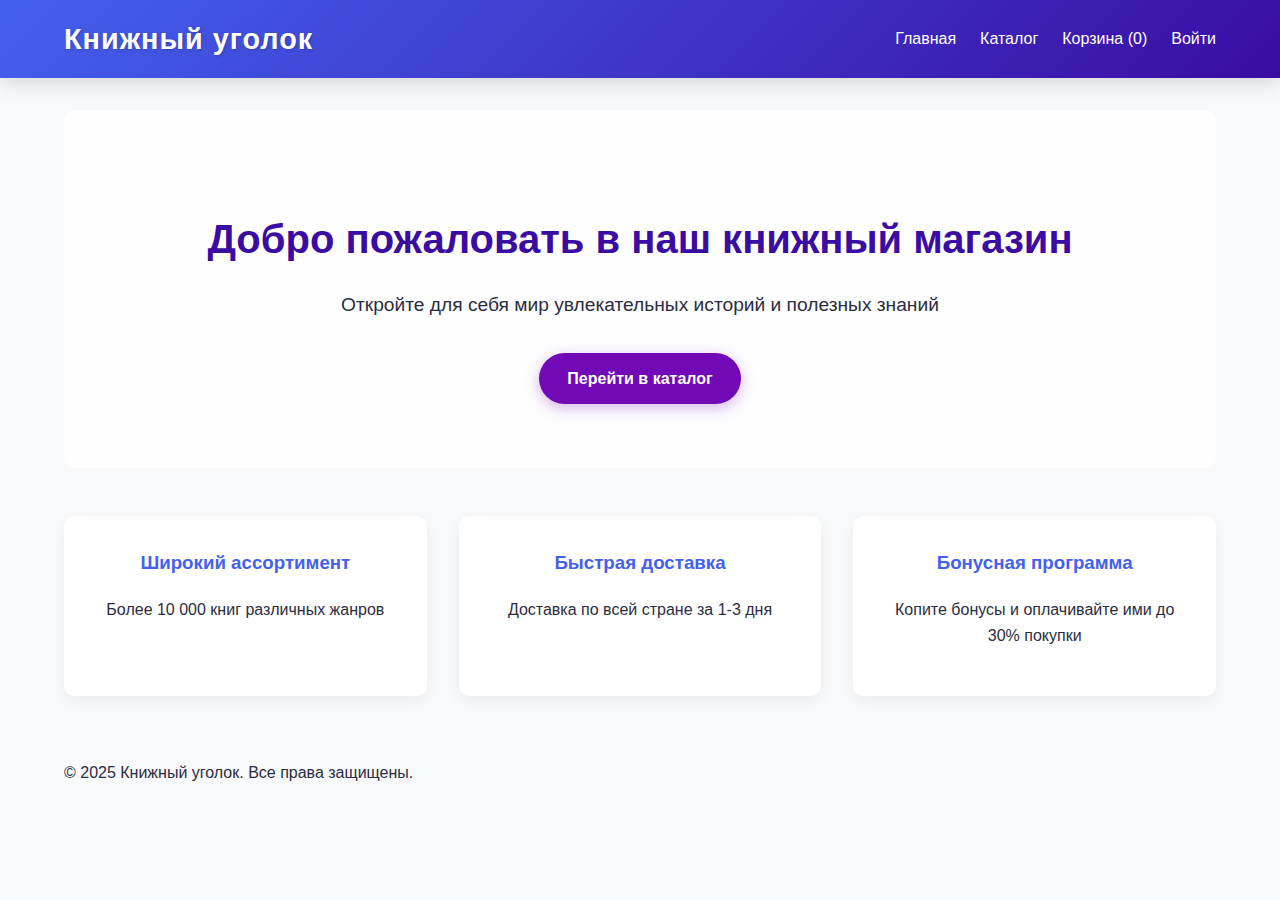
<file: index.html>
<!DOCTYPE html>
<html lang="ru">
<head>
    <meta charset="UTF-8">
    <meta name="viewport" content="width=device-width, initial-scale=1.0">
    <title>Книжный магазин | Главная</title>
    <link rel="stylesheet" href="css/style.css">
</head>
<body>
    <header>
        <div class="container">
            <h1>Книжный уголок</h1>
            <nav>
                <ul>
                    <li><a href="index.html">Главная</a></li>
                    <li><a href="catalog.html">Каталог</a></li>
                    <li><a href="cart.html">Корзина (<span id="cart-count">0</span>)</a></li>
                    <li><a href="auth.html" id="auth-link">Войти</a></li>
                </ul>
            </nav>
        </div>
    </header>

    <main class="container">
        <section class="hero">
            <h2>Добро пожаловать в наш книжный магазин</h2>
            <p>Откройте для себя мир увлекательных историй и полезных знаний</p>
            <a href="catalog.html" class="btn">Перейти в каталог</a>
        </section>

        <section class="features">
            <div class="feature">
                <h3>Широкий ассортимент</h3>
                <p>Более 10 000 книг различных жанров</p>
            </div>
            <div class="feature">
                <h3>Быстрая доставка</h3>
                <p>Доставка по всей стране за 1-3 дня</p>
            </div>
            <div class="feature">
                <h3>Бонусная программа</h3>
                <p>Копите бонусы и оплачивайте ими до 30% покупки</p>
            </div>
        </section>
    </main>

    <footer>
        <div class="container">
            <p>&copy; 2025 Книжный уголок. Все права защищены.</p>
        </div>
    </footer>

    <script src="js/main.js"></script>
    <script src="js/auth.js"></script>
</body>
</html>
</file>
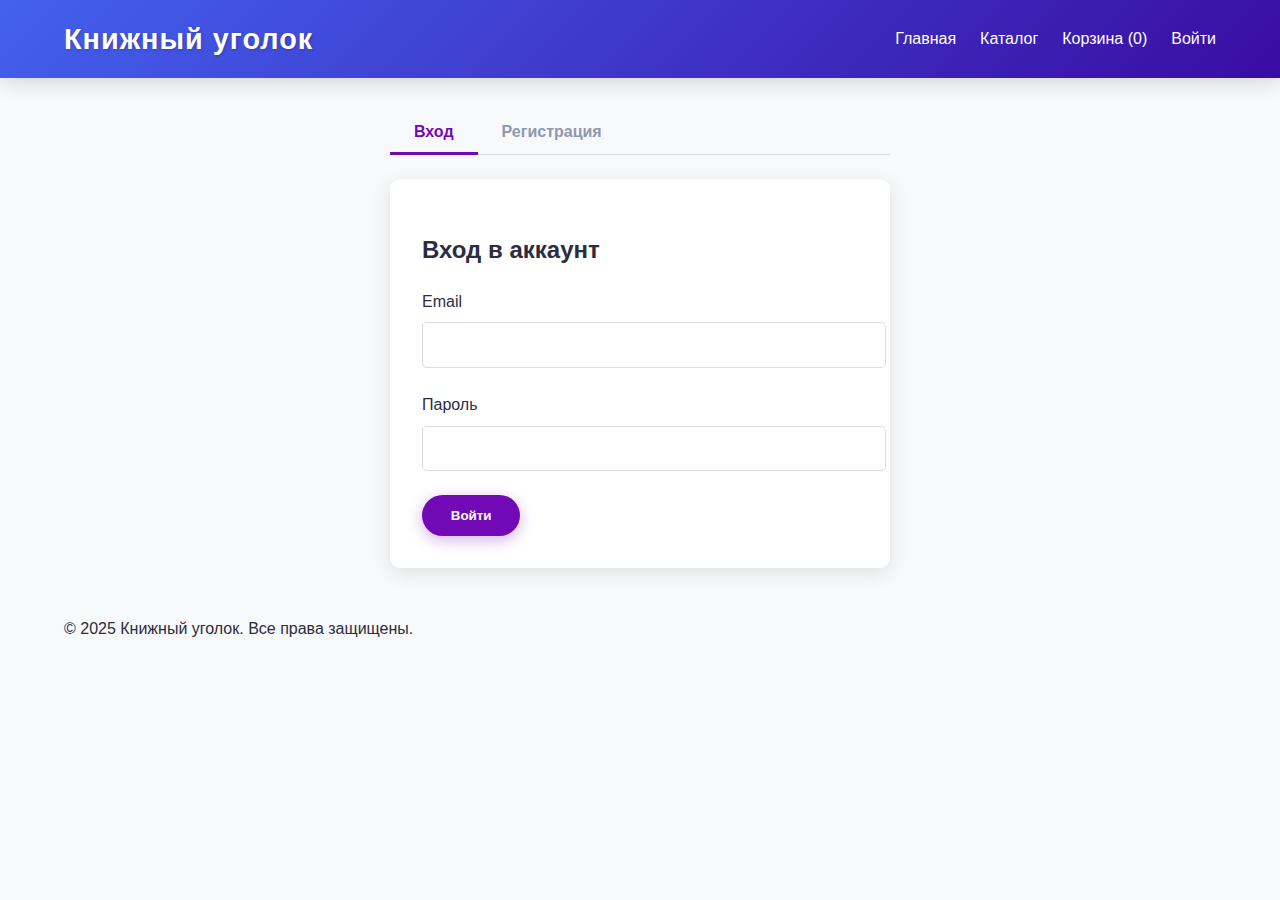
<file: auth.html>
<!DOCTYPE html>
<html lang="ru">
<head>
    <meta charset="UTF-8">
    <meta name="viewport" content="width=device-width, initial-scale=1.0">
    <title>Книжный магазин | Авторизация</title>
    <link rel="stylesheet" href="css/style.css">
</head>
<body>
    <header>
        <div class="container">
            <h1>Книжный уголок</h1>
            <nav>
                <ul>
                    <li><a href="index.html">Главная</a></li>
                    <li><a href="catalog.html">Каталог</a></li>
                    <li><a href="cart.html">Корзина (<span id="cart-count">0</span>)</a></li>
                    <li><a href="auth.html" id="auth-link">Войти</a></li>
                </ul>
            </nav>
        </div>
    </header>

    <main class="container auth-container">
        <div class="auth-tabs">
            <button class="tab-btn active" data-tab="login">Вход</button>
            <button class="tab-btn" data-tab="register">Регистрация</button>
        </div>

        <div id="login" class="auth-form active">
            <h2>Вход в аккаунт</h2>
            <form id="login-form">
                <div class="form-group">
                    <label for="login-email">Email</label>
                    <input type="email" id="login-email" required>
                </div>
                <div class="form-group">
                    <label for="login-password">Пароль</label>
                    <input type="password" id="login-password" required>
                </div>
                <button type="submit" class="btn">Войти</button>
            </form>
        </div>

        <div id="register" class="auth-form">
            <h2>Регистрация</h2>
            <form id="register-form">
                <div class="form-group">
                    <label for="reg-name">Имя</label>
                    <input type="text" id="reg-name" required>
                </div>
                <div class="form-group">
                    <label for="reg-email">Email</label>
                    <input type="email" id="reg-email" required>
                </div>
                <div class="form-group">
                    <label for="reg-password">Пароль</label>
                    <input type="password" id="reg-password" required>
                </div>
                <div class="form-group">
                    <label for="reg-confirm">Подтвердите пароль</label>
                    <input type="password" id="reg-confirm" required>
                </div>
                <button type="submit" class="btn">Зарегистрироваться</button>
            </form>
        </div>
    </main>

    <footer>
        <div class="container">
            <p>&copy; 2025 Книжный уголок. Все права защищены.</p>
        </div>
    </footer>

    <script src="js/main.js"></script>
    <script src="js/auth.js"></script>
</body>
</html>
</file>
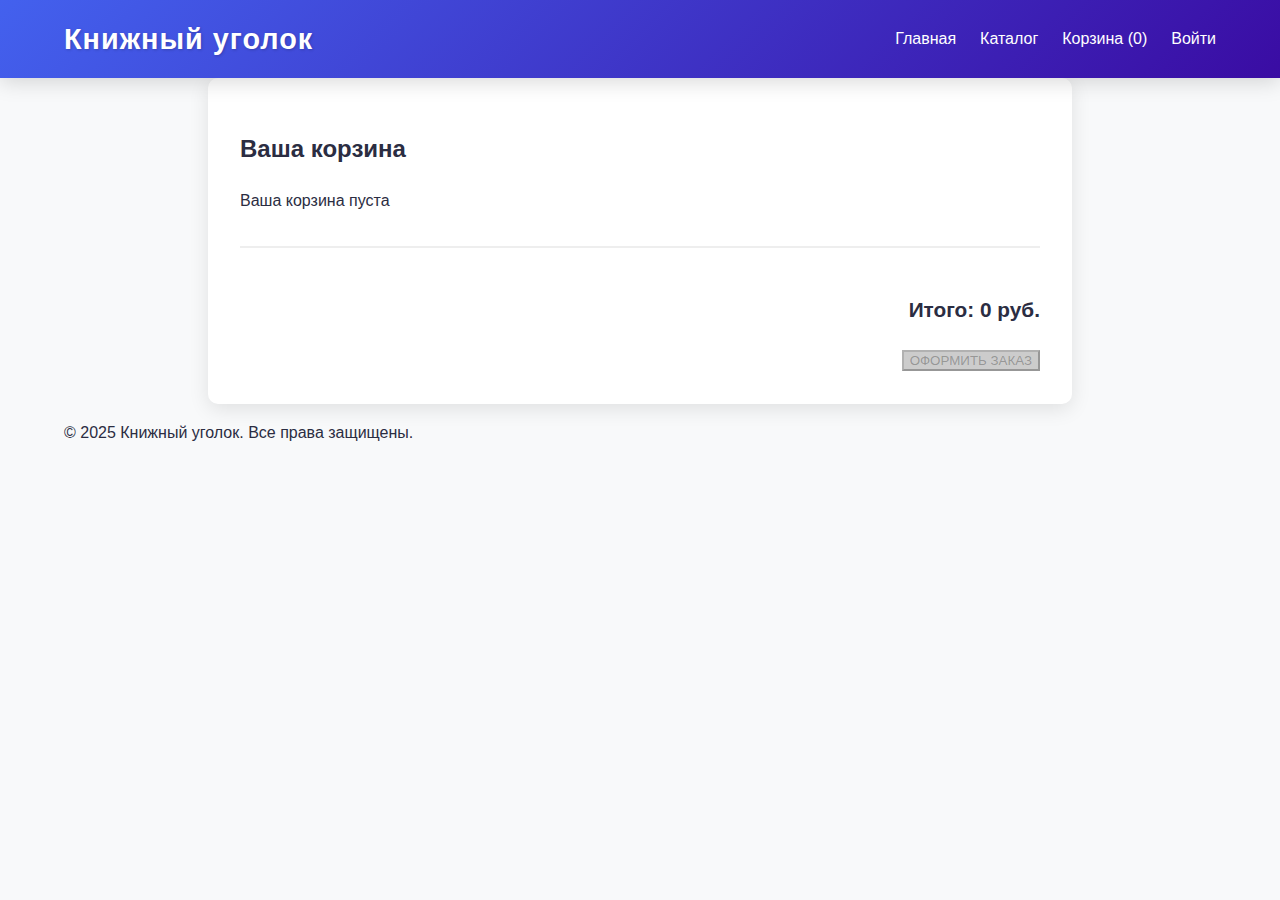
<file: cart.html>
<!DOCTYPE html>
<html lang="ru">
<head>
    <meta charset="UTF-8">
    <meta name="viewport" content="width=device-width, initial-scale=1.0">
    <title>Книжный уголок</title>
    <link rel="stylesheet" href="css/style.css">
</head>
<body>
    <header>
        <div class="container">
            <h1>Книжный уголок</h1>
            <nav>
                <ul>
                    <li><a href="index.html">Главная</a></li>
                    <li><a href="catalog.html">Каталог</a></li>
                    <li><a href="cart.html">Корзина (<span id="cart-count">0</span>)</a></li>
                    <li><a href="auth.html" id="auth-link">Войти</a></li>
                </ul>
            </nav>
        </div>
    </header>

    <main class="container">
        <div class="cart-container">
            <h2>Ваша корзина</h2>
            <div id="cart-items">
                <!-- Товары будут добавляться здесь через JS -->
            </div>
            <div class="cart-summary">
                <p>Итого: <span id="total-price">0</span> руб.</p>
                <button id="checkout-btn" class="checkout-btn" disabled>ОФОРМИТЬ ЗАКАЗ</button>
            </div>
        </div>
    </main>

    <footer>
        <div class="container">
            <p>&copy; 2025 Книжный уголок. Все права защищены.</p>
        </div>
    </footer>

    <script src="js/main.js"></script>
    <script src="js/cart.js"></script>
</body>
</html>
</file>
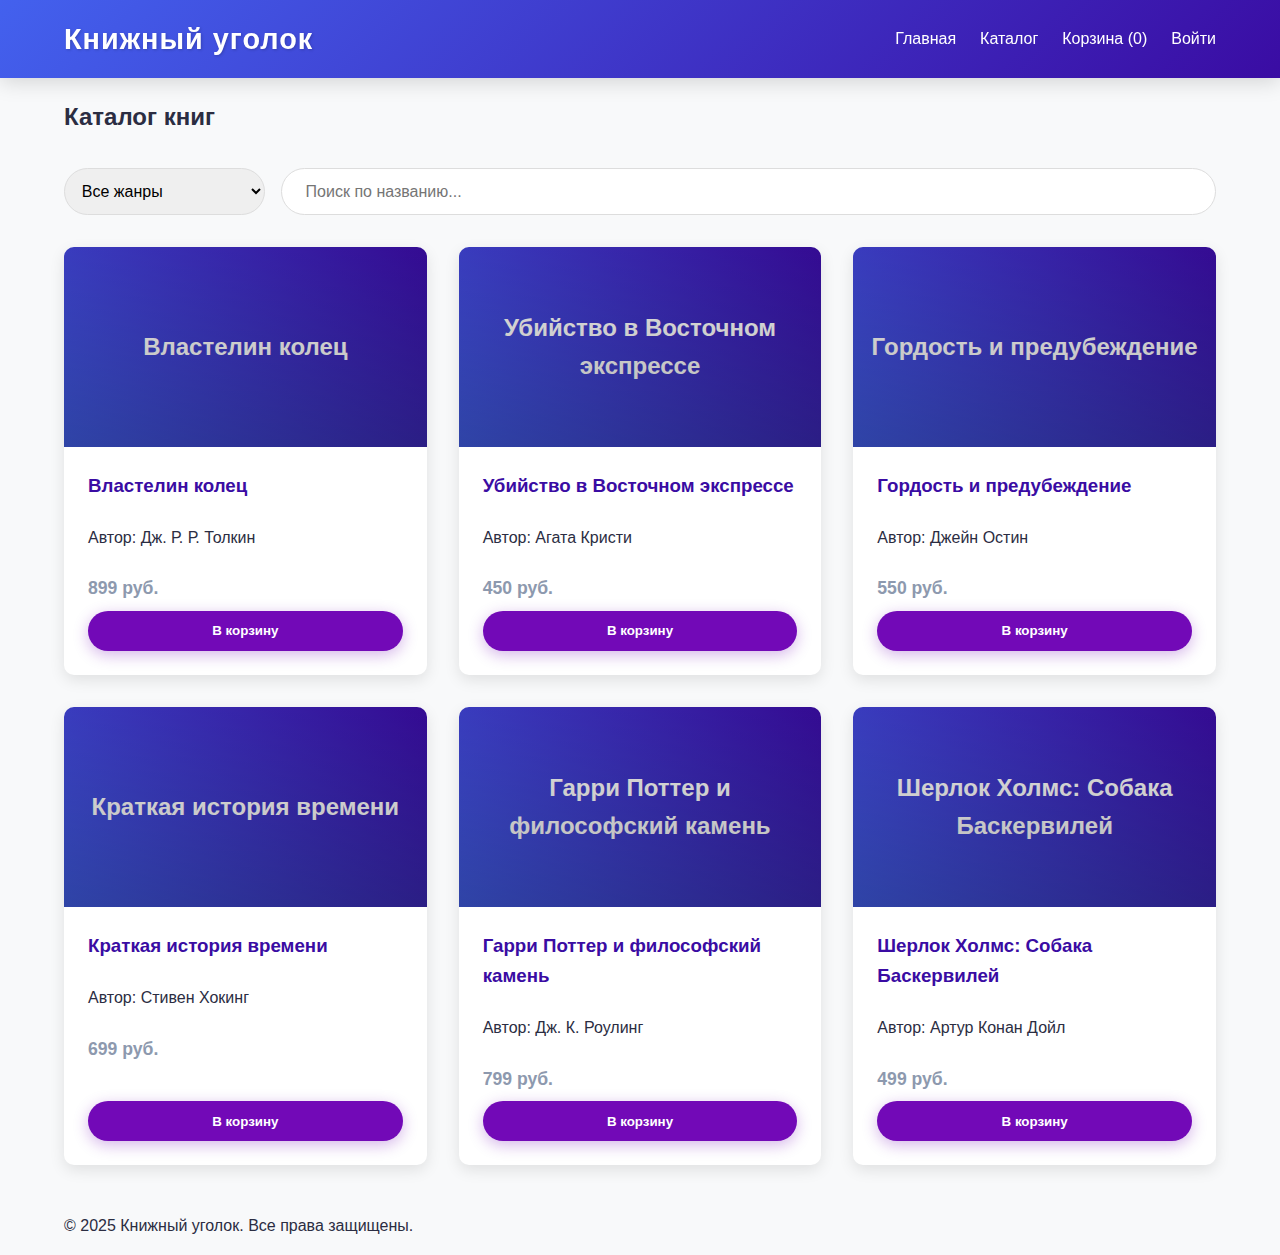
<file: catalog.html>
<!DOCTYPE html>
<html lang="ru">
<head>
    <meta charset="UTF-8">
    <meta name="viewport" content="width=device-width, initial-scale=1.0">
    <title>Книжный магазин | Каталог</title>
    <link rel="stylesheet" href="css/style.css">
</head>
<body>
    <header>
        <div class="container">
            <h1>Книжный уголок</h1>
            <nav>
                <ul>
                    <li><a href="index.html">Главная</a></li>
                    <li><a href="catalog.html">Каталог</a></li>
                    <li><a href="cart.html">Корзина (<span id="cart-count">0</span>)</a></li>
                    <li><a href="auth.html" id="auth-link">Войти</a></li>
                </ul>
            </nav>
        </div>
    </header>

    <main class="container">
        <h2>Каталог книг</h2>
        <div class="filters">
            <select id="genre-filter">
                <option value="all">Все жанры</option>
                <option value="fantasy">Фэнтези</option>
                <option value="detective">Детективы</option>
                <option value="romance">Романы</option>
                <option value="science">Научная литература</option>
            </select>
            <input type="text" id="search" placeholder="Поиск по названию...">
        </div>

        <div class="catalog-grid" id="catalog">
            <!-- Книги будут добавлены через JS -->
        </div>
    </main>

    <footer>
        <div class="container">
            <p>&copy; 2025 Книжный уголок. Все права защищены.</p>
        </div>
    </footer>

    <script src="js/main.js"></script>
    <script src="js/catalog.js"></script>
</body>
</html>
</file>
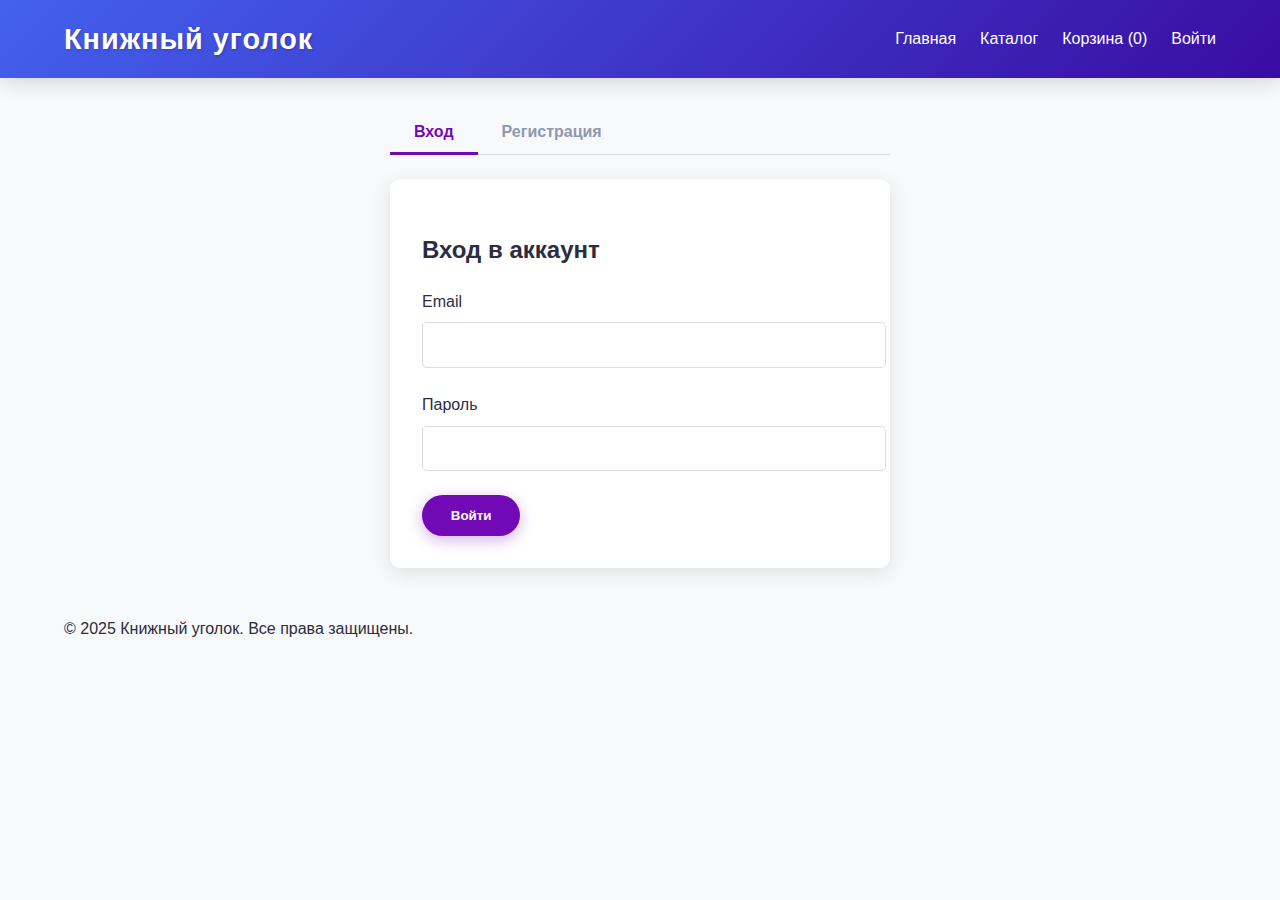
<file: profile.html>
<!DOCTYPE html>
<html lang="ru">
<head>
    <meta charset="UTF-8">
    <meta name="viewport" content="width=device-width, initial-scale=1.0">
    <title>Профиль пользователя | Книжный уголок</title>
    <link rel="stylesheet" href="css/style.css">
</head>
<body>
    <header>
        <div class="container">
            <h1>Книжный уголок</h1>
            <nav>
                <ul>
                    <li><a href="index.html">Главная</a></li>
                    <li><a href="catalog.html">Каталог</a></li>
                    <li><a href="cart.html">Корзина (<span id="cart-count">0</span>)</a></li>
                    <li><a href="#" id="auth-link">Выйти</a></li>
                </ul>
            </nav>
        </div>
    </header>

    <main class="container">
        <div class="profile-container">
            <h2>Мой профиль</h2>
            <div class="profile-info">
                <div class="profile-avatar">
                    <div class="avatar-placeholder">
                        <span id="avatar-initials">ИБ</span>
                    </div>
                </div>
                <div class="profile-details">
                    <h3 id="profile-name">Иван Белов</h3>
                    <p id="profile-email">ivan@example.com</p>
                    <div class="profile-stats">
                        <div class="stat-item">
                            <span class="stat-value" id="orders-count">5</span>
                            <span class="stat-label">Заказов</span>
                        </div>
                        <div class="stat-item">
                            <span class="stat-value" id="books-count">12</span>
                            <span class="stat-label">Книг куплено</span>
                        </div>
                    </div>
                </div>
            </div>
            
            <div class="profile-actions">
                <button id="logout-btn" class="btn btn-danger">Выйти из профиля</button>
            </div>

            <div class="orders-history">
                <h3>История заказов</h3>
                <div id="orders-list">
                    <!-- Заказы будут добавляться здесь через JS -->
                </div>
            </div>
        </div>
    </main>

    <footer>
        <div class="container">
            <p>&copy; 2025 Книжный уголок. Все права защищены.</p>
        </div>
    </footer>

    <script src="js/main.js"></script>
    <script src="js/profile.js"></script>
</body>
</html>
</file>
<file: css/style.css>
/* Обновленные стили */
:root {
    --primary-color: #4361ee;
    --secondary-color: #3a0ca3;
    --accent-color: #7209b7;
    --light-color: #f8f9fa;
    --dark-color: #212529;
    --text-color: #2b2d42;
    --text-light: #8d99ae;
    --success-color: #4cc9f0;
    --warning-color: #f8961e;
}

body {
    font-family: 'Segoe UI', Tahoma, Geneva, Verdana, sans-serif;
    line-height: 1.6;
    color: var(--text-color);
    background-color: #f8f9fa;
    margin: 0;
    padding: 0;
    min-height: 100vh;
    display: flex;
    flex-direction: column;
}

.container {
    width: 90%;
    max-width: 1200px;
    margin: 0 auto;
    padding: 0 15px;
}

/* Шапка с анимацией */
header {
    background: linear-gradient(135deg, var(--primary-color), var(--secondary-color));
    color: white;
    padding: 1rem 0;
    box-shadow: 0 4px 20px rgba(0, 0, 0, 0.15);
    position: sticky;
    top: 0;
    z-index: 1000;
    animation: fadeInDown 0.5s ease-out;
}

@keyframes fadeInDown {
    from {
        opacity: 0;
        transform: translateY(-20px);
    }
    to {
        opacity: 1;
        transform: translateY(0);
    }
}

header .container {
    display: flex;
    justify-content: space-between;
    align-items: center;
}

header h1 {
    margin: 0;
    font-size: 1.8rem;
    font-weight: 700;
    letter-spacing: 1px;
    text-shadow: 1px 1px 3px rgba(0, 0, 0, 0.2);
}

nav ul {
    display: flex;
    list-style: none;
    margin: 0;
    padding: 0;
}

nav ul li {
    margin-left: 1.5rem;
    position: relative;
}

nav ul li a {
    color: white;
    text-decoration: none;
    font-weight: 500;
    transition: all 0.3s ease;
    padding: 0.5rem 0;
    position: relative;
}

nav ul li a::after {
    content: '';
    position: absolute;
    width: 0;
    height: 2px;
    bottom: 0;
    left: 0;
    background-color: var(--accent-color);
    transition: width 0.3s ease;
}

nav ul li a:hover::after {
    width: 100%;
}

/* Стили для главной страницы */
.hero {
    text-align: center;
    padding: 4rem 0;
    background: linear-gradient(rgba(255, 255, 255, 0.9), rgba(255, 255, 255, 0.9)), 
                url('https://images.unsplash.com/photo-1507842217343-583bb7270b66?ixlib=rb-1.2.1&auto=format&fit=crop&w=1350&q=80') no-repeat center center;
    background-size: cover;
    border-radius: 10px;
    margin: 2rem 0;
    animation: fadeIn 1s ease-out;
}

.hero h2 {
    font-size: 2.5rem;
    margin-bottom: 1rem;
    color: var(--secondary-color);
}

.hero p {
    font-size: 1.2rem;
    margin-bottom: 2rem;
    color: var(--text-color);
}

.btn {
    display: inline-block;
    background-color: var(--accent-color);
    color: white;
    padding: 0.8rem 1.8rem;
    border-radius: 50px;
    text-decoration: none;
    font-weight: 600;
    transition: all 0.3s ease;
    border: none;
    cursor: pointer;
    box-shadow: 0 4px 15px rgba(114, 9, 183, 0.3);
}

.btn:hover {
    transform: translateY(-3px);
    box-shadow: 0 6px 20px rgba(114, 9, 183, 0.4);
    background-color: #5a06a3;
}

.features {
    display: grid;
    grid-template-columns: repeat(auto-fit, minmax(300px, 1fr));
    gap: 2rem;
    margin: 3rem 0;
}

.feature {
    background: white;
    padding: 2rem;
    border-radius: 10px;
    box-shadow: 0 5px 15px rgba(0, 0, 0, 0.05);
    transition: transform 0.3s ease, box-shadow 0.3s ease;
    text-align: center;
}

.feature:hover {
    transform: translateY(-5px);
    box-shadow: 0 10px 25px rgba(0, 0, 0, 0.1);
}

.feature h3 {
    color: var(--primary-color);
    margin-top: 0;
}

/* Стили для каталога */
.catalog-grid {
    display: grid;
    grid-template-columns: repeat(auto-fill, minmax(280px, 1fr));
    gap: 2rem;
    margin: 2rem 0;
}

.book-card {
    background: white;
    border-radius: 10px;
    overflow: hidden;
    box-shadow: 0 5px 15px rgba(0, 0, 0, 0.1);
    transition: all 0.3s ease;
    display: flex;
    flex-direction: column;
}

.book-card:hover {
    transform: translateY(-5px);
    box-shadow: 0 10px 25px rgba(0, 0, 0, 0.15);
}

.book-image {
    height: 200px;
    background: linear-gradient(45deg, #4361ee, #3a0ca3);
    display: flex;
    align-items: center;
    justify-content: center;
    color: white;
    font-size: 1.5rem;
    font-weight: bold;
    text-align: center;
    padding: 0 1rem;
    position: relative;
    overflow: hidden;
}

.book-image::after {
    content: '';
    position: absolute;
    top: 0;
    left: 0;
    right: 0;
    bottom: 0;
    background: linear-gradient(rgba(0,0,0,0.1), rgba(0,0,0,0.3));
}

.book-info {
    padding: 1.5rem;
    flex-grow: 1;
    display: flex;
    flex-direction: column;
}

.book-info h3 {
    margin-top: 0;
    margin-bottom: 0.5rem;
    color: var(--secondary-color);
}

.book-price {
    font-size: 1.3rem;
    font-weight: bold;
    color: var(--accent-color);
    margin: 1rem 0;
}

.add-to-cart {
    margin-top: auto;
    width: 100%;
}

.filters {
    display: flex;
    gap: 1rem;
    margin: 2rem 0;
    flex-wrap: wrap;
}

#genre-filter, #search {
    padding: 0.8rem;
    border-radius: 50px;
    border: 1px solid #ddd;
    font-size: 1rem;
    transition: all 0.3s ease;
}

#genre-filter {
    min-width: 200px;
}

#search {
    flex-grow: 1;
    min-width: 250px;
    padding-left: 1.5rem;
}

#genre-filter:focus, #search:focus {
    outline: none;
    border-color: var(--accent-color);
    box-shadow: 0 0 0 3px rgba(114, 9, 183, 0.2);
}

/* Стили для корзины */
.cart-container {
    background: white;
    padding: 2rem;
    border-radius: 10px;
    box-shadow: 0 5px 20px rgba(0, 0, 0, 0.1);
    max-width: 800px;
    margin: 0 auto;
    animation: fadeIn 0.5s ease-out;
}

.cart-item {
    display: flex;
    justify-content: space-between;
    align-items: center;
    padding: 1rem 0;
    border-bottom: 1px solid #eee;
    transition: all 0.3s ease;
}

.cart-item:hover {
    background-color: #f9f9f9;
}

.cart-item-remove {
    color: #ff6b6b;
    font-size: 1.5rem;
    cursor: pointer;
    transition: all 0.3s ease;
    padding: 0 0.5rem;
}

.cart-item-remove:hover {
    transform: scale(1.2);
    color: #ff0000;
}

.cart-summary {
    margin-top: 2rem;
    padding-top: 1.5rem;
    border-top: 2px solid #eee;
    text-align: right;
}

.cart-summary p {
    font-size: 1.3rem;
    font-weight: bold;
}

.checkout-btn {
    background: linear-gradient(to right, var(--accent-color), var(--primary-color));
    background-size: 200% auto;
    transition: all 0.3s ease;
}

.checkout-btn:hover {
    background-position: right center;
    transform: translateY(-3px);
}

.checkout-btn:disabled {
    background: #ccc;
    transform: none;
}

/* Стили для авторизации */
.auth-container {
    max-width: 500px;
    margin: 2rem auto;
}

.auth-tabs {
    display: flex;
    margin-bottom: 1.5rem;
    border-bottom: 1px solid #ddd;
}

.tab-btn {
    padding: 0.8rem 1.5rem;
    background: none;
    border: none;
    cursor: pointer;
    font-size: 1rem;
    font-weight: 600;
    color: var(--text-light);
    position: relative;
    transition: all 0.3s ease;
}

.tab-btn::after {
    content: '';
    position: absolute;
    bottom: -1px;
    left: 0;
    width: 0;
    height: 3px;
    background-color: var(--accent-color);
    transition: width 0.3s ease;
}

.tab-btn.active {
    color: var(--accent-color);
}

.tab-btn.active::after {
    width: 100%;
}

.auth-form {
    background: white;
    padding: 2rem;
    border-radius: 10px;
    box-shadow: 0 5px 20px rgba(0, 0, 0, 0.1);
    animation: fadeIn 0.5s ease-out;
    display: none;
}

.auth-form.active {
    display: block;
}

.form-group {
    margin-bottom: 1.5rem;
}

.form-group label {
    display: block;
    margin-bottom: 0.5rem;
    font-weight: 500;
}

.form-group input {
    width: 100%;
    padding: 0.8rem;
    border: 1px solid #ddd;
    border-radius: 5px;
    font-size: 1rem;
    transition: all 0.3s ease;
}

.form-group input:focus {
    outline: none;
    border-color: var(--accent-color);
    box-shadow: 0 0 0 3px rgba(114, 9, 183, 0.2);
}
/* Стили для модального окна */
.book-modal {
    position: fixed;
    top: 0;
    left: 0;
    right: 0;
    bottom: 0;
    background-color: rgba(0, 0, 0, 0.7);
    display: flex;
    align-items: center;
    justify-content: center;
    z-index: 1000;
    opacity: 0;
    transition: opacity 0.3s ease;
    backdrop-filter: blur(5px);
}

.book-modal.show {
    opacity: 1;
}

.modal-content {
    background: white;
    border-radius: 10px;
    width: 90%;
    max-width: 700px;
    max-height: 90vh;
    overflow-y: auto;
    transform: translateY(20px);
    transition: transform 0.3s ease;
    box-shadow: 0 10px 30px rgba(0, 0, 0, 0.2);
}

.book-modal.show .modal-content {
    transform: translateY(0);
}

.modal-image {
    height: 200px;
    display: flex;
    align-items: center;
    justify-content: center;
    color: white;
    font-size: 2rem;
    text-align: center;
    padding: 0 2rem;
    position: relative;
}

.modal-image::after {
    content: '';
    position: absolute;
    top: 0;
    left: 0;
    right: 0;
    bottom: 0;
    background: linear-gradient(rgba(0,0,0,0.3), rgba(0,0,0,0.5));
}

.modal-image h2 {
    position: relative;
    z-index: 1;
    text-shadow: 1px 1px 3px rgba(0, 0, 0, 0.5);
}

.modal-details {
    padding: 2rem;
}

.book-author, .book-genre, .book-price {
    font-size: 1.1rem;
    margin: 0.5rem 0;
    color: var(--text-light);
}

.book-description {
    margin: 1.5rem 0;
    padding: 1rem 0;
    border-top: 1px solid #eee;
    border-bottom: 1px solid #eee;
}

.book-description h4 {
    margin-top: 0;
    color: var(--secondary-color);
}

.close-modal {
    position: absolute;
    top: 15px;
    right: 15px;
    font-size: 2rem;
    color: white;
    cursor: pointer;
    z-index: 2;
    transition: all 0.3s ease;
    background: rgba(0,0,0,0.3);
    width: 40px;
    height: 40px;
    border-radius: 50%;
    display: flex;
    align-items: center;
    justify-content: center;
    line-height: 1;
}

.close-modal:hover {
    transform: rotate(90deg);
    background: rgba(0,0,0,0.5);
}

.add-to-cart-modal {
    width: 100%;
    margin-top: 1rem;
}

/* Уведомление о добавлении в корзину */
.cart-notification {
    position: fixed;
    bottom: 20px;
    left: 50%;
    transform: translateX(-50%) translateY(100px);
    background-color: var(--accent-color);
    color: white;
    padding: 1rem 2rem;
    border-radius: 50px;
    box-shadow: 0 5px 15px rgba(0, 0, 0, 0.2);
    z-index: 1001;
    opacity: 0;
    transition: all 0.3s ease;
}

.cart-notification.show {
    transform: translateX(-50%) translateY(0);
    opacity: 1;
}

/* Анимация клика на карточке */
.book-card {
    cursor: pointer;
    transition: transform 0.2s ease;
}

.book-card:active {
    transform: scale(0.98);
}

@media (max-width: 768px) {
    .modal-content {
        width: 95%;
    }
    
    .modal-image {
        height: 150px;
        font-size: 1.5rem;
    }
    
    .modal-details {
        padding: 1.5rem;
    }
}
/* Стили профиля */
.profile-container {
    background: white;
    padding: 2rem;
    border-radius: 10px;
    box-shadow: 0 5px 20px rgba(0, 0, 0, 0.1);
    max-width: 800px;
    margin: 2rem auto;
    animation: fadeIn 0.5s ease-out;
}

.profile-info {
    display: flex;
    align-items: center;
    gap: 2rem;
    margin-bottom: 2rem;
}

.profile-avatar {
    flex-shrink: 0;
}

.avatar-placeholder {
    width: 100px;
    height: 100px;
    border-radius: 50%;
    background: linear-gradient(45deg, var(--primary-color), var(--accent-color));
    display: flex;
    align-items: center;
    justify-content: center;
    color: white;
    font-size: 2rem;
    font-weight: bold;
}

.profile-details h3 {
    margin: 0 0 0.5rem 0;
    font-size: 1.5rem;
    color: var(--secondary-color);
}

.profile-details p {
    margin: 0;
    color: var(--text-light);
}

.profile-stats {
    display: flex;
    gap: 2rem;
    margin-top: 1.5rem;
}

.stat-item {
    text-align: center;
}

.stat-value {
    display: block;
    font-size: 1.8rem;
    font-weight: bold;
    color: var(--accent-color);
}

.stat-label {
    font-size: 0.9rem;
    color: var(--text-light);
}

.profile-actions {
    border-top: 1px solid #eee;
    padding-top: 2rem;
    margin-top: 2rem;
}

.btn-danger {
    background-color: #ff6b6b;
    color: white;
}

.btn-danger:hover {
    background-color: #ff5252;
}

/* Адаптивность профиля */
@media (max-width: 768px) {
    .profile-info {
        flex-direction: column;
        text-align: center;
    }
    
    .profile-stats {
        justify-content: center;
    }
}

/* Анимации */
@keyframes fadeIn {
    from {
        opacity: 0;
    }
    to {
        opacity: 1;
    }
}

/* Адаптивность */
@media (max-width: 768px) {
    header .container {
        flex-direction: column;
    }
    
    nav ul {
        margin-top: 1rem;
        flex-wrap: wrap;
        justify-content: center;
    }
    
    nav ul li {
        margin: 0.5rem;
    }
    
    .hero h2 {
        font-size: 2rem;
    }
    
    .features {
        grid-template-columns: 1fr;
    }
    
    .filters {
        flex-direction: column;
    }
    
    #genre-filter, #search {
        width: 100%;
    }
}
/* Стили для истории заказов */
.orders-history {
    margin-top: 3rem;
    padding-top: 2rem;
    border-top: 1px solid #eee;
}

.order-card {
    background: white;
    border-radius: 8px;
    box-shadow: 0 2px 10px rgba(0, 0, 0, 0.05);
    padding: 1.5rem;
    margin-bottom: 1.5rem;
    transition: all 0.3s ease;
}

.order-card:hover {
    box-shadow: 0 5px 15px rgba(0, 0, 0, 0.1);
}

.order-header {
    display: flex;
    justify-content: space-between;
    align-items: center;
    margin-bottom: 1rem;
    padding-bottom: 1rem;
    border-bottom: 1px solid #eee;
}

.order-id {
    font-weight: bold;
    color: var(--secondary-color);
}

.order-date {
    color: var(--text-light);
    font-size: 0.9rem;
}

.order-status {
    padding: 0.3rem 0.8rem;
    border-radius: 20px;
    font-size: 0.8rem;
    font-weight: bold;
    text-transform: uppercase;
}

.status-processing {
    background-color: #fff3cd;
    color: #856404;
}

.status-completed {
    background-color: #d4edda;
    color: #155724;
}

.status-cancelled {
    background-color: #f8d7da;
    color: #721c24;
}

.order-items {
    margin-top: 1rem;
}

.order-item {
    display: flex;
    justify-content: space-between;
    padding: 0.5rem 0;
    border-bottom: 1px dashed #eee;
}

.order-item:last-child {
    border-bottom: none;
}

.order-total {
    margin-top: 1rem;
    padding-top: 1rem;
    text-align: right;
    font-weight: bold;
    border-top: 1px solid #eee;
}

.empty-orders {
    text-align: center;
    padding: 2rem;
    color: var(--text-light);
}

@media (max-width: 768px) {
    .order-header {
        flex-direction: column;
        align-items: flex-start;
        gap: 0.5rem;
    }
}
</file>
